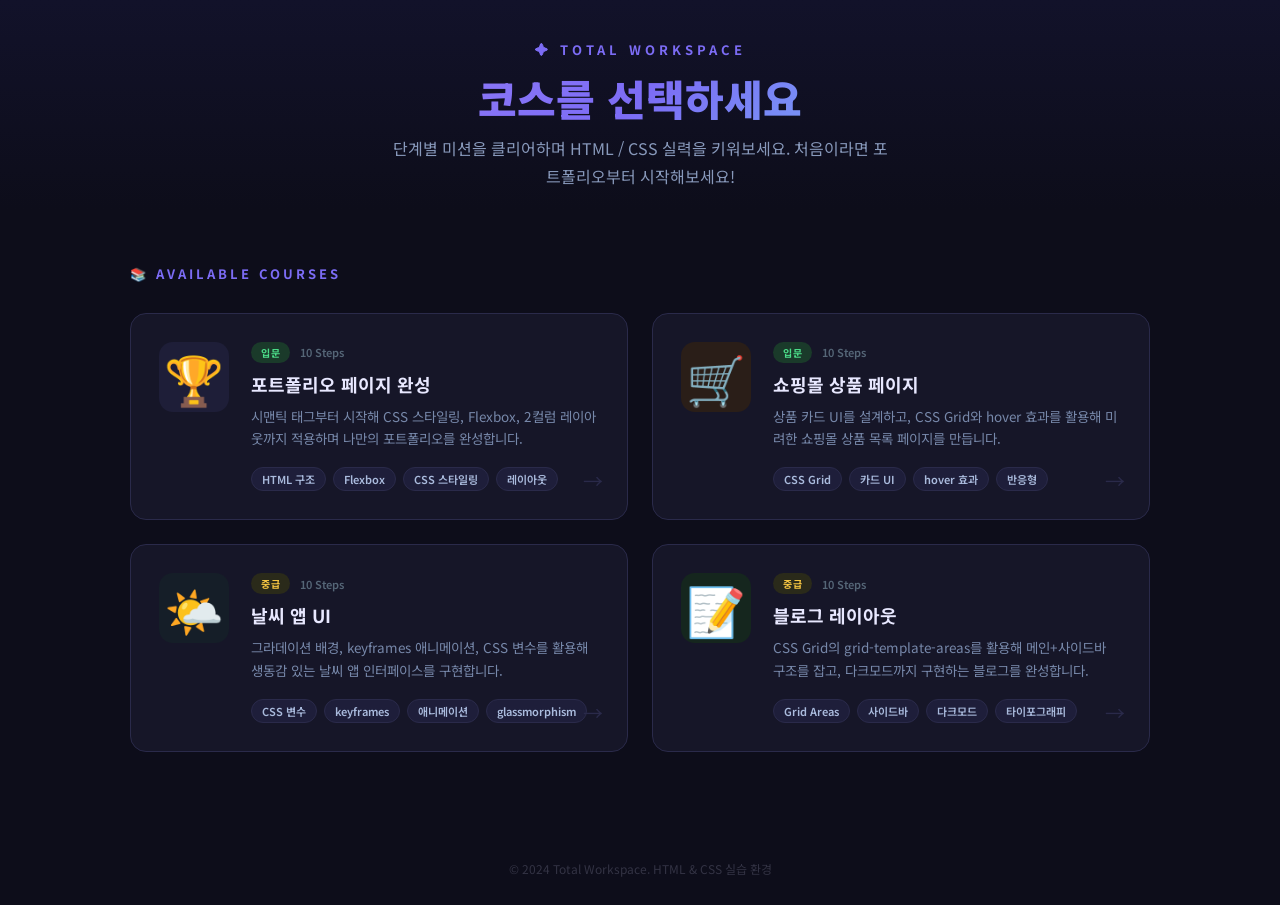
<file: courses.html>
<!DOCTYPE html>
<html lang="ko">

<head>
    <meta charset="UTF-8">
    <meta name="viewport" content="width=device-width, initial-scale=1.0">
    <title>🎓 Total Workspace — 코스 선택</title>
    <link href="https://fonts.googleapis.com/css2?family=Noto+Sans+KR:wght@400;500;700;900&display=swap"
        rel="stylesheet">
    <style>
        *,
        *::before,
        *::after {
            margin: 0;
            padding: 0;
            box-sizing: border-box;
        }

        body {
            font-family: 'Noto Sans KR', sans-serif;
            background: #0d0d1a;
            color: #e0e0f0;
            min-height: 100vh;
        }

        /* ── 헤더 ── */
        .site-header {
            padding: 40px 60px 20px;
            text-align: center;
            background: linear-gradient(180deg, #12122a 0%, transparent 100%);
        }

        .site-header .logo {
            font-size: 13px;
            letter-spacing: 4px;
            text-transform: uppercase;
            color: #7c6cf5;
            font-weight: 700;
            margin-bottom: 14px;
        }

        .site-header h1 {
            font-size: 42px;
            font-weight: 900;
            background: linear-gradient(135deg, #a78bfa, #7c6cf5, #6ee7f7);
            -webkit-background-clip: text;
            -webkit-text-fill-color: transparent;
            background-clip: text;
            margin-bottom: 12px;
            line-height: 1.2;
        }

        .site-header p {
            font-size: 16px;
            color: #8899bb;
            max-width: 500px;
            margin: 0 auto;
            line-height: 1.7;
        }

        /* ── 코스 그리드 ── */
        .courses-section {
            max-width: 1100px;
            margin: 54px auto 80px;
            padding: 0 40px;
        }

        .courses-section h2 {
            font-size: 13px;
            letter-spacing: 3px;
            text-transform: uppercase;
            color: #7c6cf5;
            margin-bottom: 30px;
            font-weight: 700;
        }

        .courses-grid {
            display: grid;
            grid-template-columns: repeat(auto-fill, minmax(480px, 1fr));
            gap: 24px;
        }

        /* ── 카드 ── */
        .course-card {
            display: flex;
            align-items: flex-start;
            gap: 22px;
            background: #161628;
            border: 1px solid #2a2a4a;
            border-radius: 16px;
            padding: 28px;
            text-decoration: none;
            color: inherit;
            transition: transform 0.25s, border-color 0.25s, box-shadow 0.25s;
            position: relative;
            overflow: hidden;
        }

        .course-card::before {
            content: '';
            position: absolute;
            inset: 0;
            background: var(--card-glow, linear-gradient(135deg, rgba(124, 108, 245, 0.06), transparent));
            opacity: 0;
            transition: opacity 0.3s;
            border-radius: 16px;
        }

        .course-card:hover {
            transform: translateY(-6px);
            border-color: var(--card-accent, #7c6cf5);
            box-shadow: 0 12px 40px rgba(0, 0, 0, 0.4);
        }

        .course-card:hover::before {
            opacity: 1;
        }

        .course-icon {
            font-size: 48px;
            min-width: 70px;
            height: 70px;
            display: flex;
            align-items: center;
            justify-content: center;
            background: var(--card-bg, #1e1e3a);
            border-radius: 14px;
            flex-shrink: 0;
        }

        .course-body {
            flex: 1;
        }

        .course-meta {
            display: flex;
            align-items: center;
            gap: 10px;
            margin-bottom: 8px;
        }

        .course-card h3 {
            font-size: 18px;
            font-weight: 700;
            color: #e8e8ff;
            margin-bottom: 8px;
        }

        .course-card p {
            font-size: 13.5px;
            color: #7788aa;
            line-height: 1.65;
            margin-bottom: 18px;
        }

        .course-tags {
            display: flex;
            flex-wrap: wrap;
            gap: 7px;
        }

        .tag {
            font-size: 11px;
            font-weight: 600;
            padding: 3px 10px;
            border-radius: 20px;
            background: #1e1e3a;
            color: #aabbdd;
            border: 1px solid #2a2a4a;
        }

        .badge-level {
            font-size: 10px;
            font-weight: 700;
            padding: 3px 10px;
            border-radius: 20px;
            letter-spacing: 0.5px;
        }

        .badge-beginner {
            background: #1a3a2a;
            color: #4cde8a;
        }

        .badge-intermediate {
            background: #2a2a1a;
            color: #f5c542;
        }

        .badge-advanced {
            background: #3a1a2a;
            color: #f57cb0;
        }

        .steps-count {
            font-size: 11px;
            color: #556677;
            font-weight: 600;
        }

        .arrow {
            position: absolute;
            right: 24px;
            bottom: 24px;
            font-size: 20px;
            color: #2a2a4a;
            transition: color 0.25s, transform 0.25s;
        }

        .course-card:hover .arrow {
            color: var(--card-accent, #7c6cf5);
            transform: translateX(4px);
        }

        /* ── 카드 색상 변수 ── */
        .card-portfolio {
            --card-accent: #7c6cf5;
            --card-glow: linear-gradient(135deg, rgba(124, 108, 245, 0.08), transparent);
            --card-bg: #1e1e38;
        }

        .card-shop {
            --card-accent: #f56c42;
            --card-glow: linear-gradient(135deg, rgba(245, 108, 66, 0.08), transparent);
            --card-bg: #2a1e18;
        }

        .card-weather {
            --card-accent: #42bef5;
            --card-glow: linear-gradient(135deg, rgba(66, 190, 245, 0.08), transparent);
            --card-bg: #151e28;
        }

        .card-blog {
            --card-accent: #4cde8a;
            --card-glow: linear-gradient(135deg, rgba(76, 222, 138, 0.08), transparent);
            --card-bg: #15261e;
        }

        /* ── 푸터 ── */
        footer {
            text-align: center;
            padding: 28px;
            color: #334;
            font-size: 12px;
        }
    </style>
</head>

<body>

    <header class="site-header">
        <div class="logo">✦ Total Workspace</div>
        <h1>코스를 선택하세요</h1>
        <p>단계별 미션을 클리어하며 HTML / CSS 실력을 키워보세요. 처음이라면 포트폴리오부터 시작해보세요!</p>
    </header>

    <section class="courses-section">
        <h2>📚 Available Courses</h2>
        <div class="courses-grid">

            <!-- 포트폴리오 -->
            <a href="workspace.html?course=portfolio" class="course-card card-portfolio">
                <div class="course-icon">🏆</div>
                <div class="course-body">
                    <div class="course-meta">
                        <span class="badge-level badge-beginner">입문</span>
                        <span class="steps-count">10 Steps</span>
                    </div>
                    <h3>포트폴리오 페이지 완성</h3>
                    <p>시맨틱 태그부터 시작해 CSS 스타일링, Flexbox, 2컬럼 레이아웃까지 적용하며 나만의 포트폴리오를 완성합니다.</p>
                    <div class="course-tags">
                        <span class="tag">HTML 구조</span>
                        <span class="tag">Flexbox</span>
                        <span class="tag">CSS 스타일링</span>
                        <span class="tag">레이아웃</span>
                    </div>
                </div>
                <span class="arrow">→</span>
            </a>

            <!-- 쇼핑몰 -->
            <a href="workspace.html?course=shop" class="course-card card-shop">
                <div class="course-icon">🛒</div>
                <div class="course-body">
                    <div class="course-meta">
                        <span class="badge-level badge-beginner">입문</span>
                        <span class="steps-count">10 Steps</span>
                    </div>
                    <h3>쇼핑몰 상품 페이지</h3>
                    <p>상품 카드 UI를 설계하고, CSS Grid와 hover 효과를 활용해 미려한 쇼핑몰 상품 목록 페이지를 만듭니다.</p>
                    <div class="course-tags">
                        <span class="tag">CSS Grid</span>
                        <span class="tag">카드 UI</span>
                        <span class="tag">hover 효과</span>
                        <span class="tag">반응형</span>
                    </div>
                </div>
                <span class="arrow">→</span>
            </a>

            <!-- 날씨 앱 -->
            <a href="workspace.html?course=weather" class="course-card card-weather">
                <div class="course-icon">🌤️</div>
                <div class="course-body">
                    <div class="course-meta">
                        <span class="badge-level badge-intermediate">중급</span>
                        <span class="steps-count">10 Steps</span>
                    </div>
                    <h3>날씨 앱 UI</h3>
                    <p>그라데이션 배경, keyframes 애니메이션, CSS 변수를 활용해 생동감 있는 날씨 앱 인터페이스를 구현합니다.</p>
                    <div class="course-tags">
                        <span class="tag">CSS 변수</span>
                        <span class="tag">keyframes</span>
                        <span class="tag">애니메이션</span>
                        <span class="tag">glassmorphism</span>
                    </div>
                </div>
                <span class="arrow">→</span>
            </a>

            <!-- 블로그 -->
            <a href="workspace.html?course=blog" class="course-card card-blog">
                <div class="course-icon">📝</div>
                <div class="course-body">
                    <div class="course-meta">
                        <span class="badge-level badge-intermediate">중급</span>
                        <span class="steps-count">10 Steps</span>
                    </div>
                    <h3>블로그 레이아웃</h3>
                    <p>CSS Grid의 grid-template-areas를 활용해 메인+사이드바 구조를 잡고, 다크모드까지 구현하는 블로그를 완성합니다.</p>
                    <div class="course-tags">
                        <span class="tag">Grid Areas</span>
                        <span class="tag">사이드바</span>
                        <span class="tag">다크모드</span>
                        <span class="tag">타이포그래피</span>
                    </div>
                </div>
                <span class="arrow">→</span>
            </a>

        </div>
    </section>

    <footer>
        &copy; 2024 Total Workspace. HTML &amp; CSS 실습 환경
    </footer>

</body>

</html>
</file>
